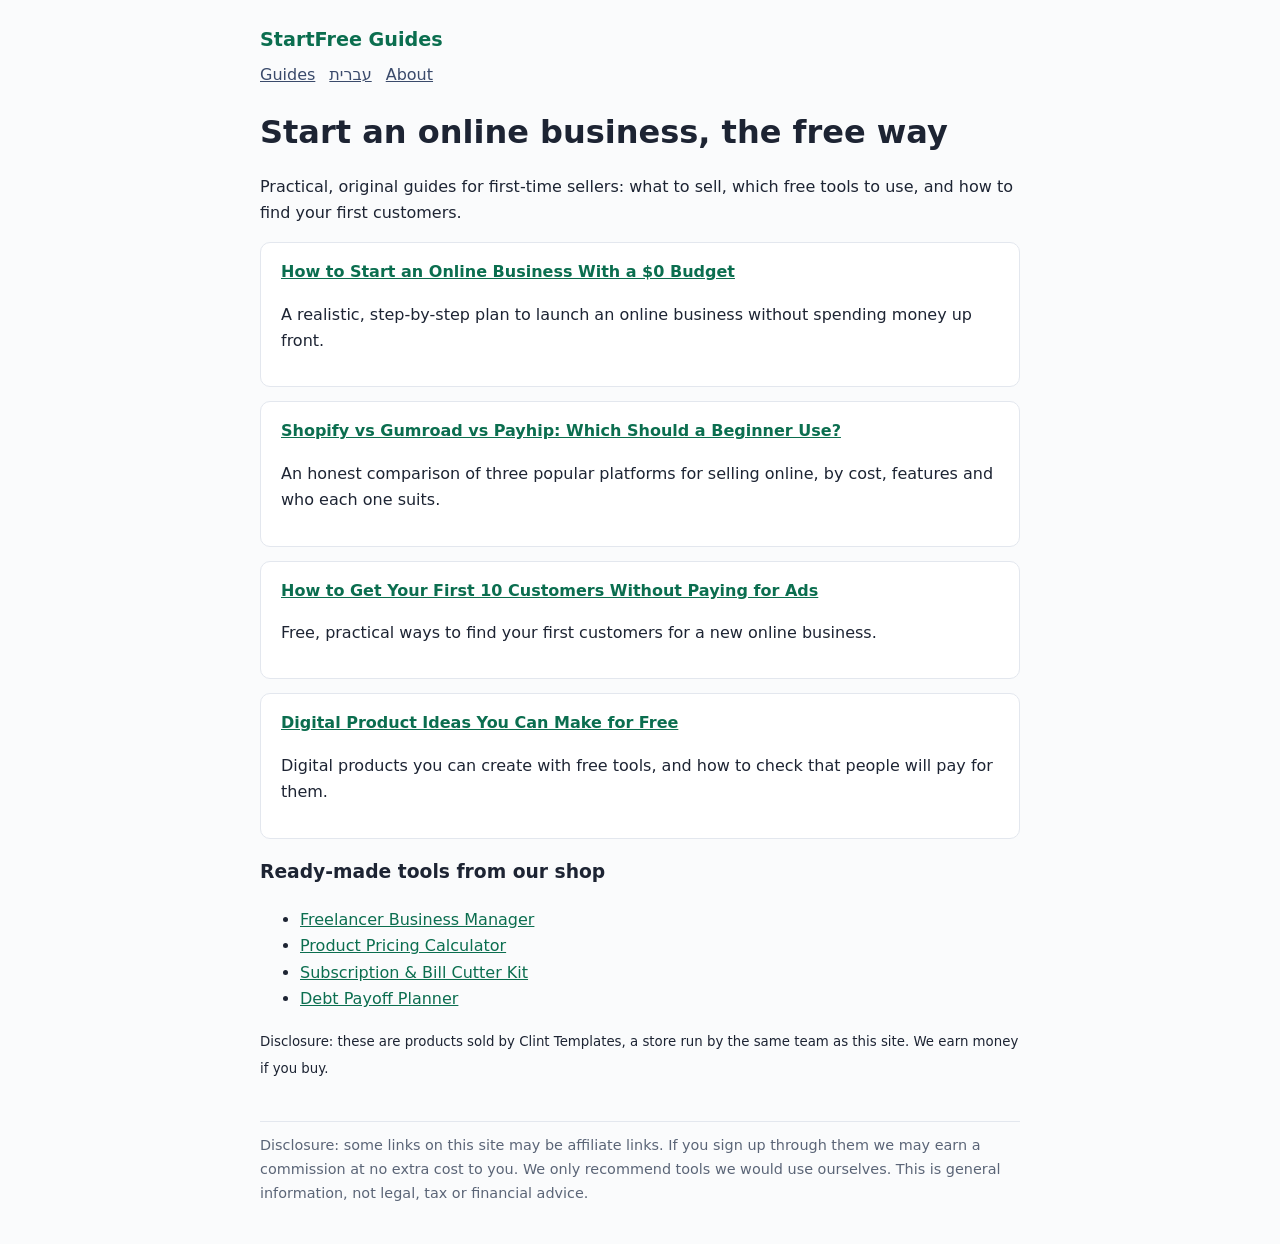
<file: index.html>
<!doctype html><html lang="en"><head><meta charset="utf-8"><meta name="viewport" content="width=device-width,initial-scale=1"><title>Free guides to starting an online business | StartFree Guides</title><meta name="description" content="Original, practical guides to starting and growing an online business with little or no money."><link rel="stylesheet" href="./style.css"></head><body><header><a href="./index.html">StartFree Guides</a></header><nav><a href="./index.html">Guides</a><a href="./he/index.html">עברית</a><a href="./about.html">About</a></nav><main><h1>Start an online business, the free way</h1><p>Practical, original guides for first-time sellers: what to sell, which free tools to use, and how to find your first customers.</p><div class="card"><a href="./guides/start-online-business-zero-budget.html"><b>How to Start an Online Business With a $0 Budget</b></a><p>A realistic, step-by-step plan to launch an online business without spending money up front.</p></div><div class="card"><a href="./guides/shopify-vs-gumroad-vs-payhip.html"><b>Shopify vs Gumroad vs Payhip: Which Should a Beginner Use?</b></a><p>An honest comparison of three popular platforms for selling online, by cost, features and who each one suits.</p></div><div class="card"><a href="./guides/first-10-customers-free.html"><b>How to Get Your First 10 Customers Without Paying for Ads</b></a><p>Free, practical ways to find your first customers for a new online business.</p></div><div class="card"><a href="./guides/digital-products-that-sell.html"><b>Digital Product Ideas You Can Make for Free</b></a><p>Digital products you can create with free tools, and how to check that people will pay for them.</p></div><aside class="shop"><h3>Ready-made tools from our shop</h3><ul><li><a href="https://payhip.com/b/fDi1v" rel="sponsored">Freelancer Business Manager</a></li><li><a href="https://payhip.com/b/T2Mtr" rel="sponsored">Product Pricing Calculator</a></li><li><a href="https://payhip.com/b/roe0u" rel="sponsored">Subscription & Bill Cutter Kit</a></li><li><a href="https://payhip.com/b/HU358" rel="sponsored">Debt Payoff Planner</a></li></ul><p><small>Disclosure: these are products sold by Clint Templates, a store run by the same team as this site. We earn money if you buy.</small></p></aside>
</main><p class="note">Disclosure: some links on this site may be affiliate links. If you sign up through them we may earn a commission at no extra cost to you. We only recommend tools we would use ourselves. This is general information, not legal, tax or financial advice.</p></body></html>
</file>
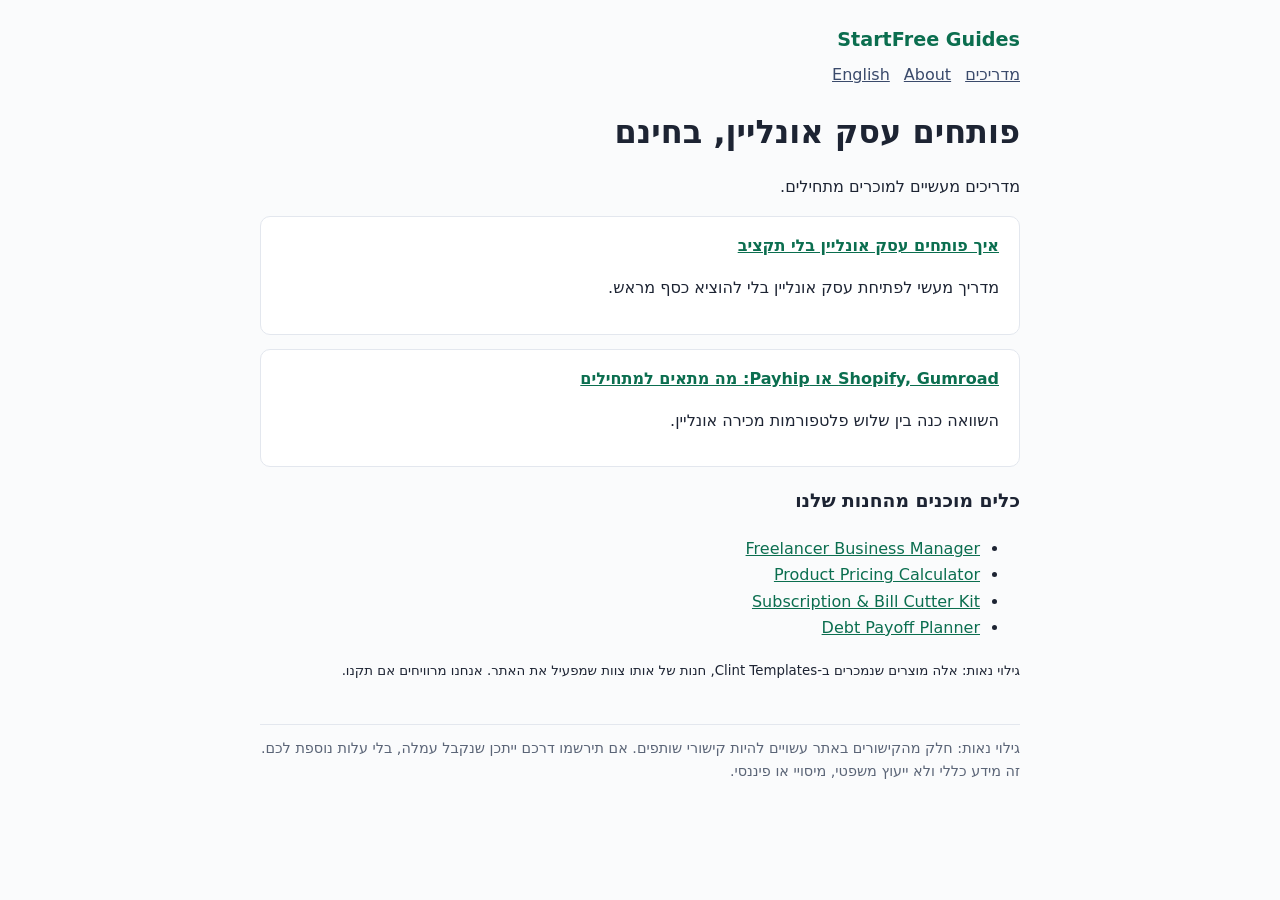
<file: he/index.html>
<!doctype html><html lang="he" dir="rtl"><head><meta charset="utf-8"><meta name="viewport" content="width=device-width,initial-scale=1"><title>מדריכים לפתיחת עסק אונליין | StartFree Guides</title><meta name="description" content="מדריכים מקוריים ומעשיים לפתיחת עסק אונליין בחינם."><link rel="stylesheet" href="../style.css"></head><body><header><a href="../he/index.html">StartFree Guides</a></header><nav><a href="../he/index.html">מדריכים</a><a href="../index.html">English</a><a href="../about.html">About</a></nav><main><h1>פותחים עסק אונליין, בחינם</h1><p>מדריכים מעשיים למוכרים מתחילים.</p><div class="card"><a href="../he/guides/business-online-free.html"><b>איך פותחים עסק אונליין בלי תקציב</b></a><p>מדריך מעשי לפתיחת עסק אונליין בלי להוציא כסף מראש.</p></div><div class="card"><a href="../he/guides/platforms-compare.html"><b>Shopify, Gumroad או Payhip: מה מתאים למתחילים</b></a><p>השוואה כנה בין שלוש פלטפורמות מכירה אונליין.</p></div><aside class="shop" dir="rtl"><h3>כלים מוכנים מהחנות שלנו</h3><ul><li><a href="https://payhip.com/b/fDi1v" rel="sponsored">Freelancer Business Manager</a></li><li><a href="https://payhip.com/b/T2Mtr" rel="sponsored">Product Pricing Calculator</a></li><li><a href="https://payhip.com/b/roe0u" rel="sponsored">Subscription & Bill Cutter Kit</a></li><li><a href="https://payhip.com/b/HU358" rel="sponsored">Debt Payoff Planner</a></li></ul><p><small>גילוי נאות: אלה מוצרים שנמכרים ב-Clint Templates, חנות של אותו צוות שמפעיל את האתר. אנחנו מרוויחים אם תקנו.</small></p></aside>
</main><p class="note">גילוי נאות: חלק מהקישורים באתר עשויים להיות קישורי שותפים. אם תירשמו דרכם ייתכן שנקבל עמלה, בלי עלות נוספת לכם. זה מידע כללי ולא ייעוץ משפטי, מיסויי או פיננסי.</p></body></html>
</file>
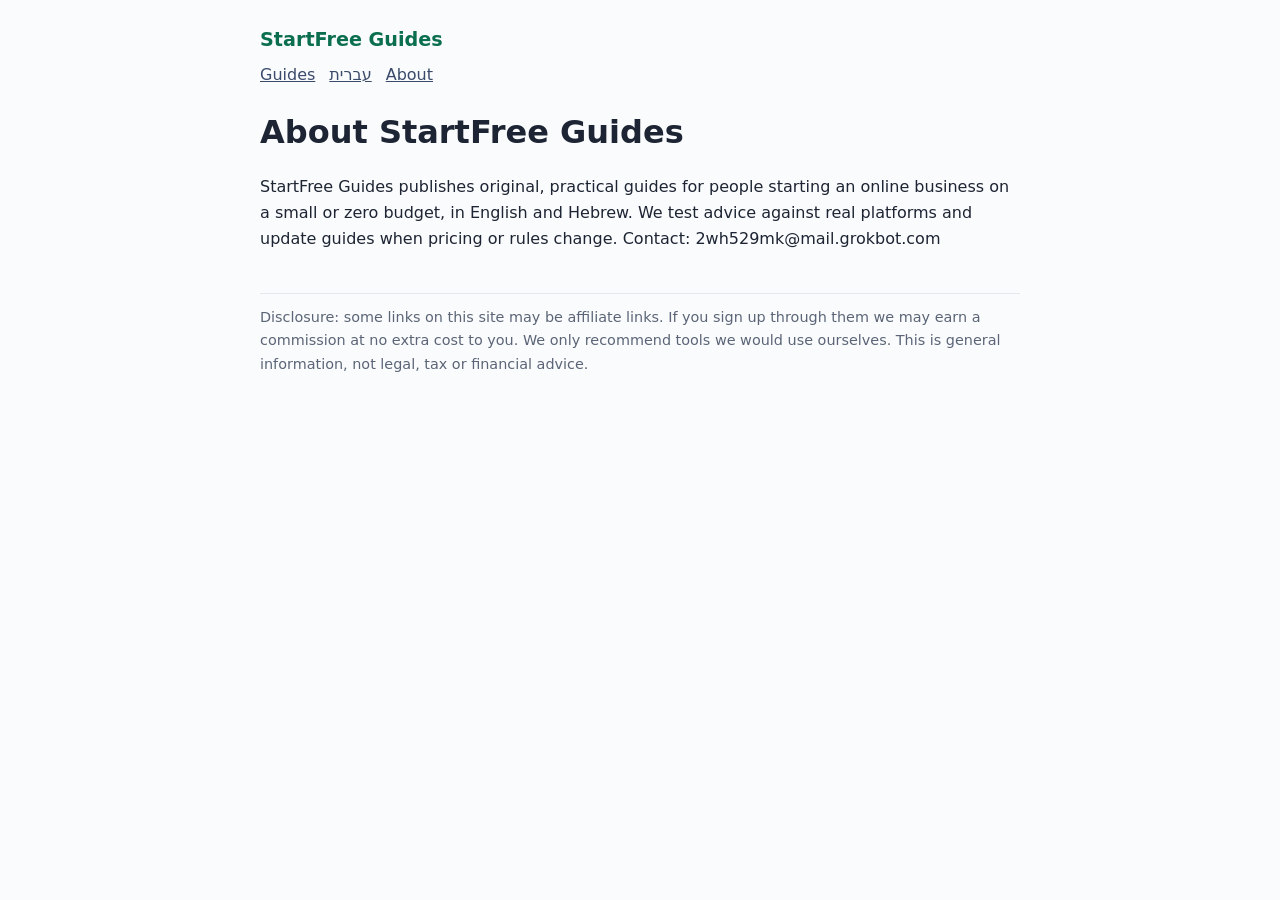
<file: about.html>
<!doctype html><html lang="en"><head><meta charset="utf-8"><meta name="viewport" content="width=device-width,initial-scale=1"><title>About | StartFree Guides</title><meta name="description" content="About StartFree Guides."><link rel="stylesheet" href="./style.css"></head><body><header><a href="./index.html">StartFree Guides</a></header><nav><a href="./index.html">Guides</a><a href="./he/index.html">עברית</a><a href="./about.html">About</a></nav><main><h1>About StartFree Guides</h1><p>StartFree Guides publishes original, practical guides for people starting an online business on a small or zero budget, in English and Hebrew. We test advice against real platforms and update guides when pricing or rules change. Contact: 2wh529mk@mail.grokbot.com</p></main><p class="note">Disclosure: some links on this site may be affiliate links. If you sign up through them we may earn a commission at no extra cost to you. We only recommend tools we would use ourselves. This is general information, not legal, tax or financial advice.</p></body></html>
</file>
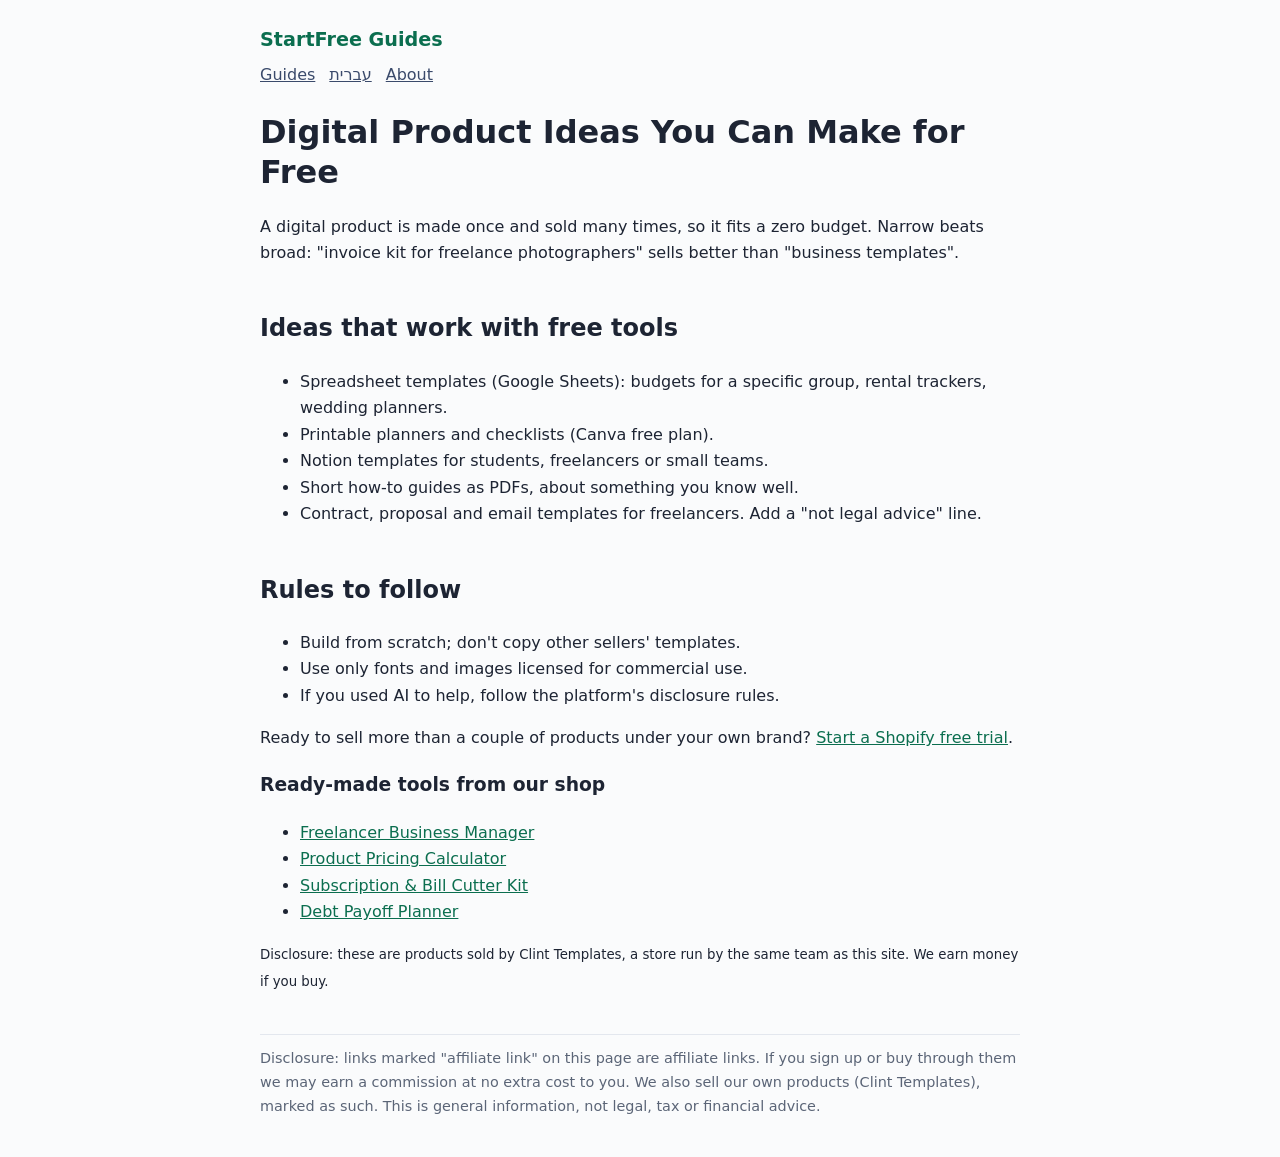
<file: guides/digital-products-that-sell.html>
<!doctype html><html lang="en"><head><meta charset="utf-8"><meta name="viewport" content="width=device-width,initial-scale=1"><title>Digital Product Ideas You Can Make for Free | StartFree Guides</title><meta name="description" content="Digital products you can create with free tools, and how to check that people will pay for them."><link rel="stylesheet" href="../style.css"></head><body><header><a href="../index.html">StartFree Guides</a></header><nav><a href="../index.html">Guides</a><a href="../he/index.html">עברית</a><a href="../about.html">About</a></nav><main><h1>Digital Product Ideas You Can Make for Free</h1>
<p>A digital product is made once and sold many times, so it fits a zero budget. Narrow beats broad: "invoice kit for freelance photographers" sells better than "business templates".</p>
<h2>Ideas that work with free tools</h2>
<ul><li>Spreadsheet templates (Google Sheets): budgets for a specific group, rental trackers, wedding planners.</li><li>Printable planners and checklists (Canva free plan).</li><li>Notion templates for students, freelancers or small teams.</li><li>Short how-to guides as PDFs, about something you know well.</li><li>Contract, proposal and email templates for freelancers. Add a "not legal advice" line.</li></ul>
<h2>Rules to follow</h2>
<ul><li>Build from scratch; don't copy other sellers' templates.</li><li>Use only fonts and images licensed for commercial use.</li><li>If you used AI to help, follow the platform's disclosure rules.</li></ul>
<p>Ready to sell more than a couple of products under your own brand? <a href="https://www.shopify.com/free-trial" rel="sponsored nofollow">Start a Shopify free trial</a>.</p><aside class="shop"><h3>Ready-made tools from our shop</h3><ul><li><a href="https://payhip.com/b/fDi1v" rel="sponsored">Freelancer Business Manager</a></li><li><a href="https://payhip.com/b/T2Mtr" rel="sponsored">Product Pricing Calculator</a></li><li><a href="https://payhip.com/b/roe0u" rel="sponsored">Subscription & Bill Cutter Kit</a></li><li><a href="https://payhip.com/b/HU358" rel="sponsored">Debt Payoff Planner</a></li></ul><p><small>Disclosure: these are products sold by Clint Templates, a store run by the same team as this site. We earn money if you buy.</small></p></aside>
</main><p class="note">Disclosure: links marked "affiliate link" on this page are affiliate links. If you sign up or buy through them we may earn a commission at no extra cost to you. We also sell our own products (Clint Templates), marked as such. This is general information, not legal, tax or financial advice.</p></body></html>
</file>
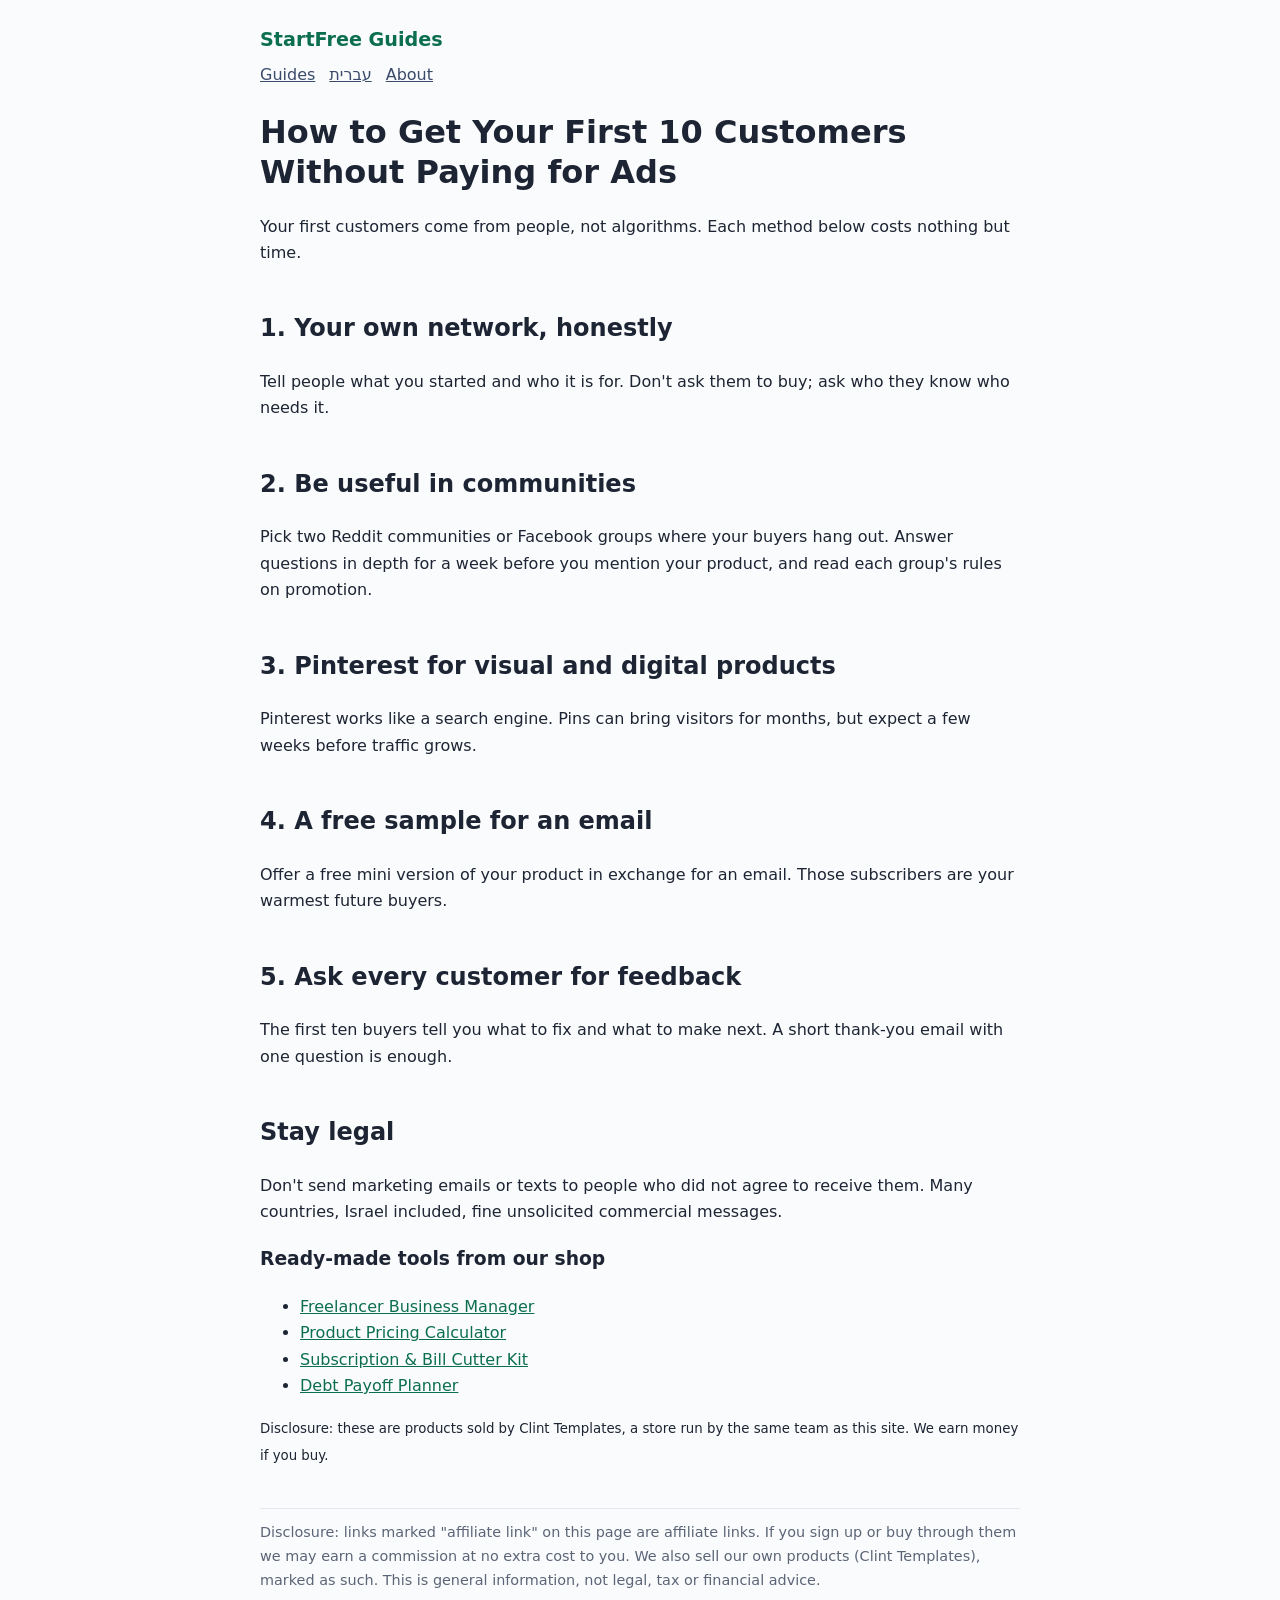
<file: guides/first-10-customers-free.html>
<!doctype html><html lang="en"><head><meta charset="utf-8"><meta name="viewport" content="width=device-width,initial-scale=1"><title>How to Get Your First 10 Customers Without Paying for Ads | StartFree Guides</title><meta name="description" content="Free, practical ways to find your first customers for a new online business."><link rel="stylesheet" href="../style.css"></head><body><header><a href="../index.html">StartFree Guides</a></header><nav><a href="../index.html">Guides</a><a href="../he/index.html">עברית</a><a href="../about.html">About</a></nav><main><h1>How to Get Your First 10 Customers Without Paying for Ads</h1>
<p>Your first customers come from people, not algorithms. Each method below costs nothing but time.</p>
<h2>1. Your own network, honestly</h2><p>Tell people what you started and who it is for. Don't ask them to buy; ask who they know who needs it.</p>
<h2>2. Be useful in communities</h2><p>Pick two Reddit communities or Facebook groups where your buyers hang out. Answer questions in depth for a week before you mention your product, and read each group's rules on promotion.</p>
<h2>3. Pinterest for visual and digital products</h2><p>Pinterest works like a search engine. Pins can bring visitors for months, but expect a few weeks before traffic grows.</p>
<h2>4. A free sample for an email</h2><p>Offer a free mini version of your product in exchange for an email. Those subscribers are your warmest future buyers.</p>
<h2>5. Ask every customer for feedback</h2><p>The first ten buyers tell you what to fix and what to make next. A short thank-you email with one question is enough.</p>
<h2>Stay legal</h2><p>Don't send marketing emails or texts to people who did not agree to receive them. Many countries, Israel included, fine unsolicited commercial messages.</p><aside class="shop"><h3>Ready-made tools from our shop</h3><ul><li><a href="https://payhip.com/b/fDi1v" rel="sponsored">Freelancer Business Manager</a></li><li><a href="https://payhip.com/b/T2Mtr" rel="sponsored">Product Pricing Calculator</a></li><li><a href="https://payhip.com/b/roe0u" rel="sponsored">Subscription & Bill Cutter Kit</a></li><li><a href="https://payhip.com/b/HU358" rel="sponsored">Debt Payoff Planner</a></li></ul><p><small>Disclosure: these are products sold by Clint Templates, a store run by the same team as this site. We earn money if you buy.</small></p></aside>
</main><p class="note">Disclosure: links marked "affiliate link" on this page are affiliate links. If you sign up or buy through them we may earn a commission at no extra cost to you. We also sell our own products (Clint Templates), marked as such. This is general information, not legal, tax or financial advice.</p></body></html>
</file>
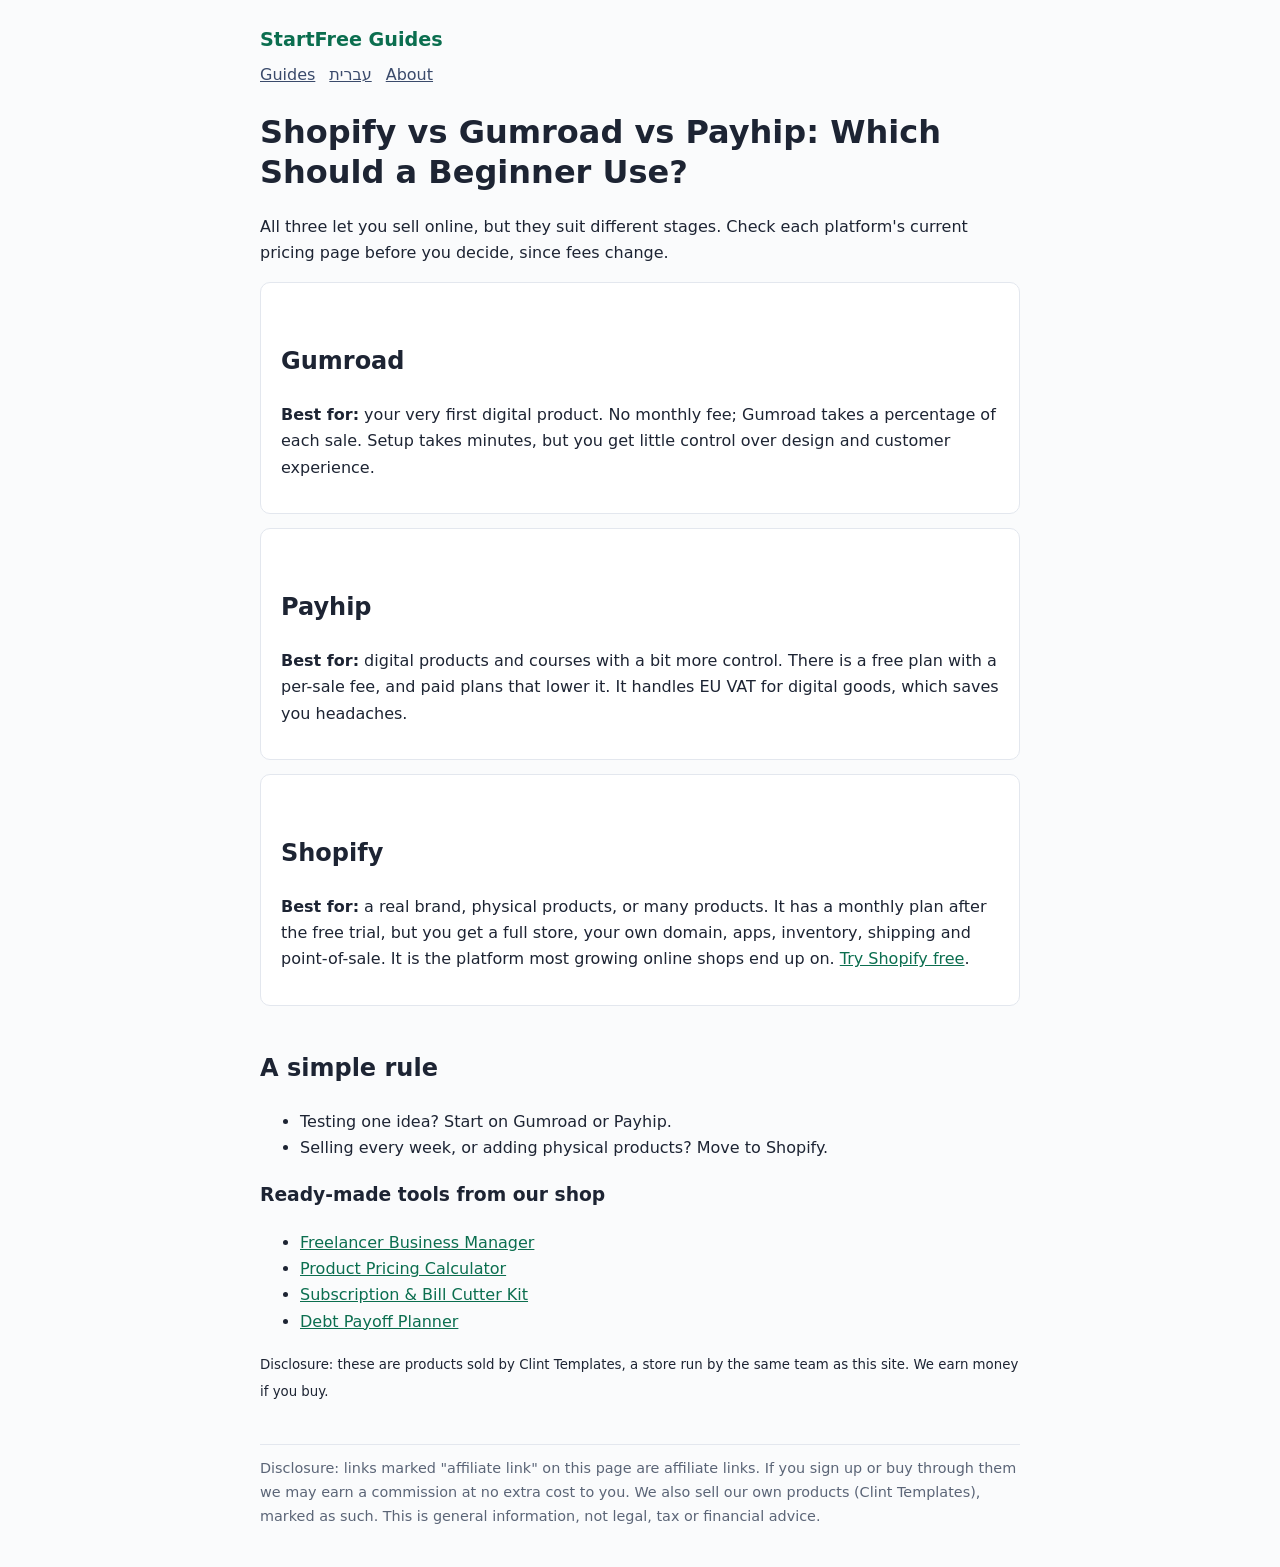
<file: guides/shopify-vs-gumroad-vs-payhip.html>
<!doctype html><html lang="en"><head><meta charset="utf-8"><meta name="viewport" content="width=device-width,initial-scale=1"><title>Shopify vs Gumroad vs Payhip: Which Should a Beginner Use? | StartFree Guides</title><meta name="description" content="An honest comparison of three popular platforms for selling online, by cost, features and who each one suits."><link rel="stylesheet" href="../style.css"></head><body><header><a href="../index.html">StartFree Guides</a></header><nav><a href="../index.html">Guides</a><a href="../he/index.html">עברית</a><a href="../about.html">About</a></nav><main><h1>Shopify vs Gumroad vs Payhip: Which Should a Beginner Use?</h1>
<p>All three let you sell online, but they suit different stages. Check each platform's current pricing page before you decide, since fees change.</p>
<div class="card"><h2>Gumroad</h2><p><b>Best for:</b> your very first digital product. No monthly fee; Gumroad takes a percentage of each sale. Setup takes minutes, but you get little control over design and customer experience.</p></div>
<div class="card"><h2>Payhip</h2><p><b>Best for:</b> digital products and courses with a bit more control. There is a free plan with a per-sale fee, and paid plans that lower it. It handles EU VAT for digital goods, which saves you headaches.</p></div>
<div class="card"><h2>Shopify</h2><p><b>Best for:</b> a real brand, physical products, or many products. It has a monthly plan after the free trial, but you get a full store, your own domain, apps, inventory, shipping and point-of-sale. It is the platform most growing online shops end up on. <a href="https://www.shopify.com/free-trial" rel="sponsored nofollow">Try Shopify free</a>.</p></div>
<h2>A simple rule</h2>
<ul><li>Testing one idea? Start on Gumroad or Payhip.</li><li>Selling every week, or adding physical products? Move to Shopify.</li></ul><aside class="shop"><h3>Ready-made tools from our shop</h3><ul><li><a href="https://payhip.com/b/fDi1v" rel="sponsored">Freelancer Business Manager</a></li><li><a href="https://payhip.com/b/T2Mtr" rel="sponsored">Product Pricing Calculator</a></li><li><a href="https://payhip.com/b/roe0u" rel="sponsored">Subscription & Bill Cutter Kit</a></li><li><a href="https://payhip.com/b/HU358" rel="sponsored">Debt Payoff Planner</a></li></ul><p><small>Disclosure: these are products sold by Clint Templates, a store run by the same team as this site. We earn money if you buy.</small></p></aside>
</main><p class="note">Disclosure: links marked "affiliate link" on this page are affiliate links. If you sign up or buy through them we may earn a commission at no extra cost to you. We also sell our own products (Clint Templates), marked as such. This is general information, not legal, tax or financial advice.</p></body></html>
</file>
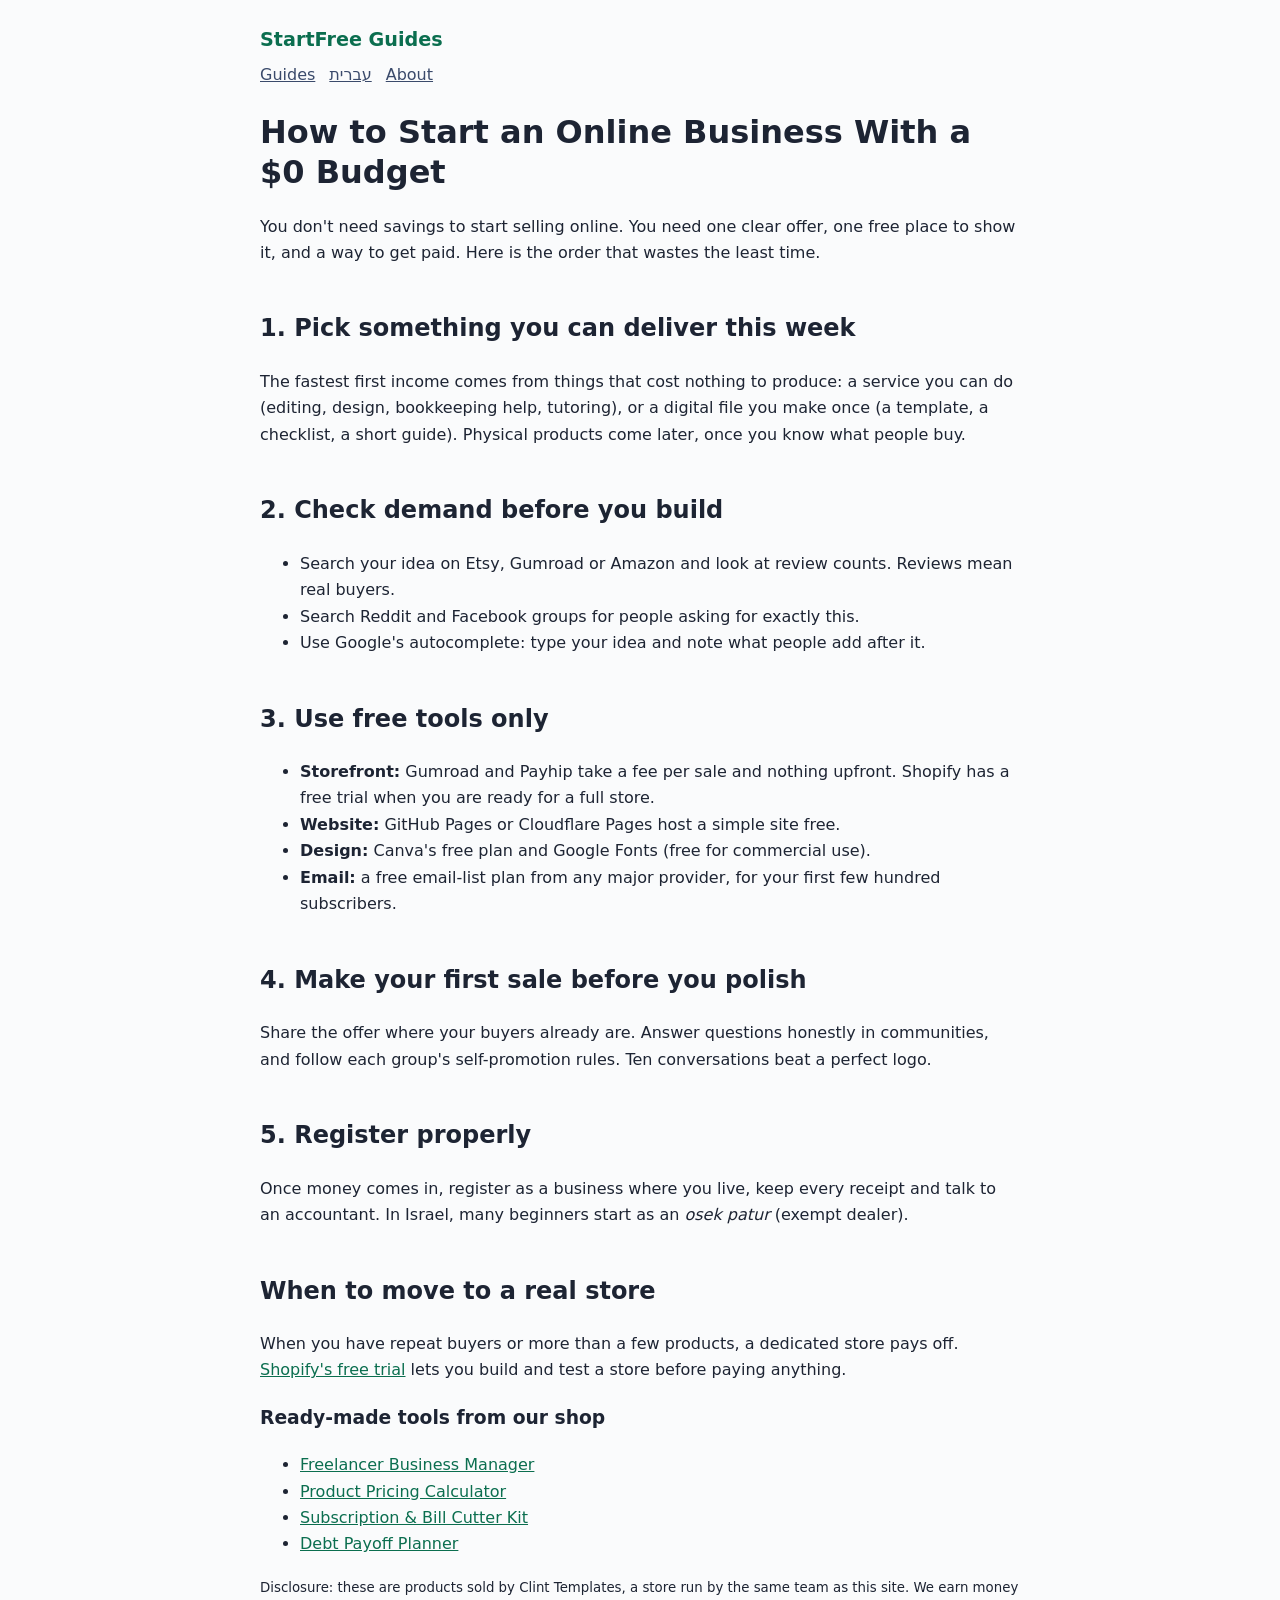
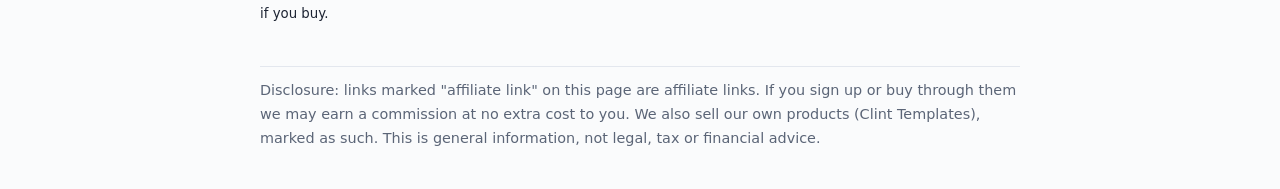
<file: guides/start-online-business-zero-budget.html>
<!doctype html><html lang="en"><head><meta charset="utf-8"><meta name="viewport" content="width=device-width,initial-scale=1"><title>How to Start an Online Business With a $0 Budget | StartFree Guides</title><meta name="description" content="A realistic, step-by-step plan to launch an online business without spending money up front."><link rel="stylesheet" href="../style.css"></head><body><header><a href="../index.html">StartFree Guides</a></header><nav><a href="../index.html">Guides</a><a href="../he/index.html">עברית</a><a href="../about.html">About</a></nav><main><h1>How to Start an Online Business With a $0 Budget</h1>
<p>You don't need savings to start selling online. You need one clear offer, one free place to show it, and a way to get paid. Here is the order that wastes the least time.</p>
<h2>1. Pick something you can deliver this week</h2>
<p>The fastest first income comes from things that cost nothing to produce: a service you can do (editing, design, bookkeeping help, tutoring), or a digital file you make once (a template, a checklist, a short guide). Physical products come later, once you know what people buy.</p>
<h2>2. Check demand before you build</h2>
<ul><li>Search your idea on Etsy, Gumroad or Amazon and look at review counts. Reviews mean real buyers.</li><li>Search Reddit and Facebook groups for people asking for exactly this.</li><li>Use Google's autocomplete: type your idea and note what people add after it.</li></ul>
<h2>3. Use free tools only</h2>
<ul><li><b>Storefront:</b> Gumroad and Payhip take a fee per sale and nothing upfront. Shopify has a free trial when you are ready for a full store.</li><li><b>Website:</b> GitHub Pages or Cloudflare Pages host a simple site free.</li><li><b>Design:</b> Canva's free plan and Google Fonts (free for commercial use).</li><li><b>Email:</b> a free email-list plan from any major provider, for your first few hundred subscribers.</li></ul>
<h2>4. Make your first sale before you polish</h2>
<p>Share the offer where your buyers already are. Answer questions honestly in communities, and follow each group's self-promotion rules. Ten conversations beat a perfect logo.</p>
<h2>5. Register properly</h2>
<p>Once money comes in, register as a business where you live, keep every receipt and talk to an accountant. In Israel, many beginners start as an <i>osek patur</i> (exempt dealer).</p>
<h2>When to move to a real store</h2>
<p>When you have repeat buyers or more than a few products, a dedicated store pays off. <a href="https://www.shopify.com/free-trial" rel="sponsored nofollow">Shopify's free trial</a> lets you build and test a store before paying anything.</p><aside class="shop"><h3>Ready-made tools from our shop</h3><ul><li><a href="https://payhip.com/b/fDi1v" rel="sponsored">Freelancer Business Manager</a></li><li><a href="https://payhip.com/b/T2Mtr" rel="sponsored">Product Pricing Calculator</a></li><li><a href="https://payhip.com/b/roe0u" rel="sponsored">Subscription & Bill Cutter Kit</a></li><li><a href="https://payhip.com/b/HU358" rel="sponsored">Debt Payoff Planner</a></li></ul><p><small>Disclosure: these are products sold by Clint Templates, a store run by the same team as this site. We earn money if you buy.</small></p></aside>
</main><p class="note">Disclosure: links marked "affiliate link" on this page are affiliate links. If you sign up or buy through them we may earn a commission at no extra cost to you. We also sell our own products (Clint Templates), marked as such. This is general information, not legal, tax or financial advice.</p></body></html>
</file>
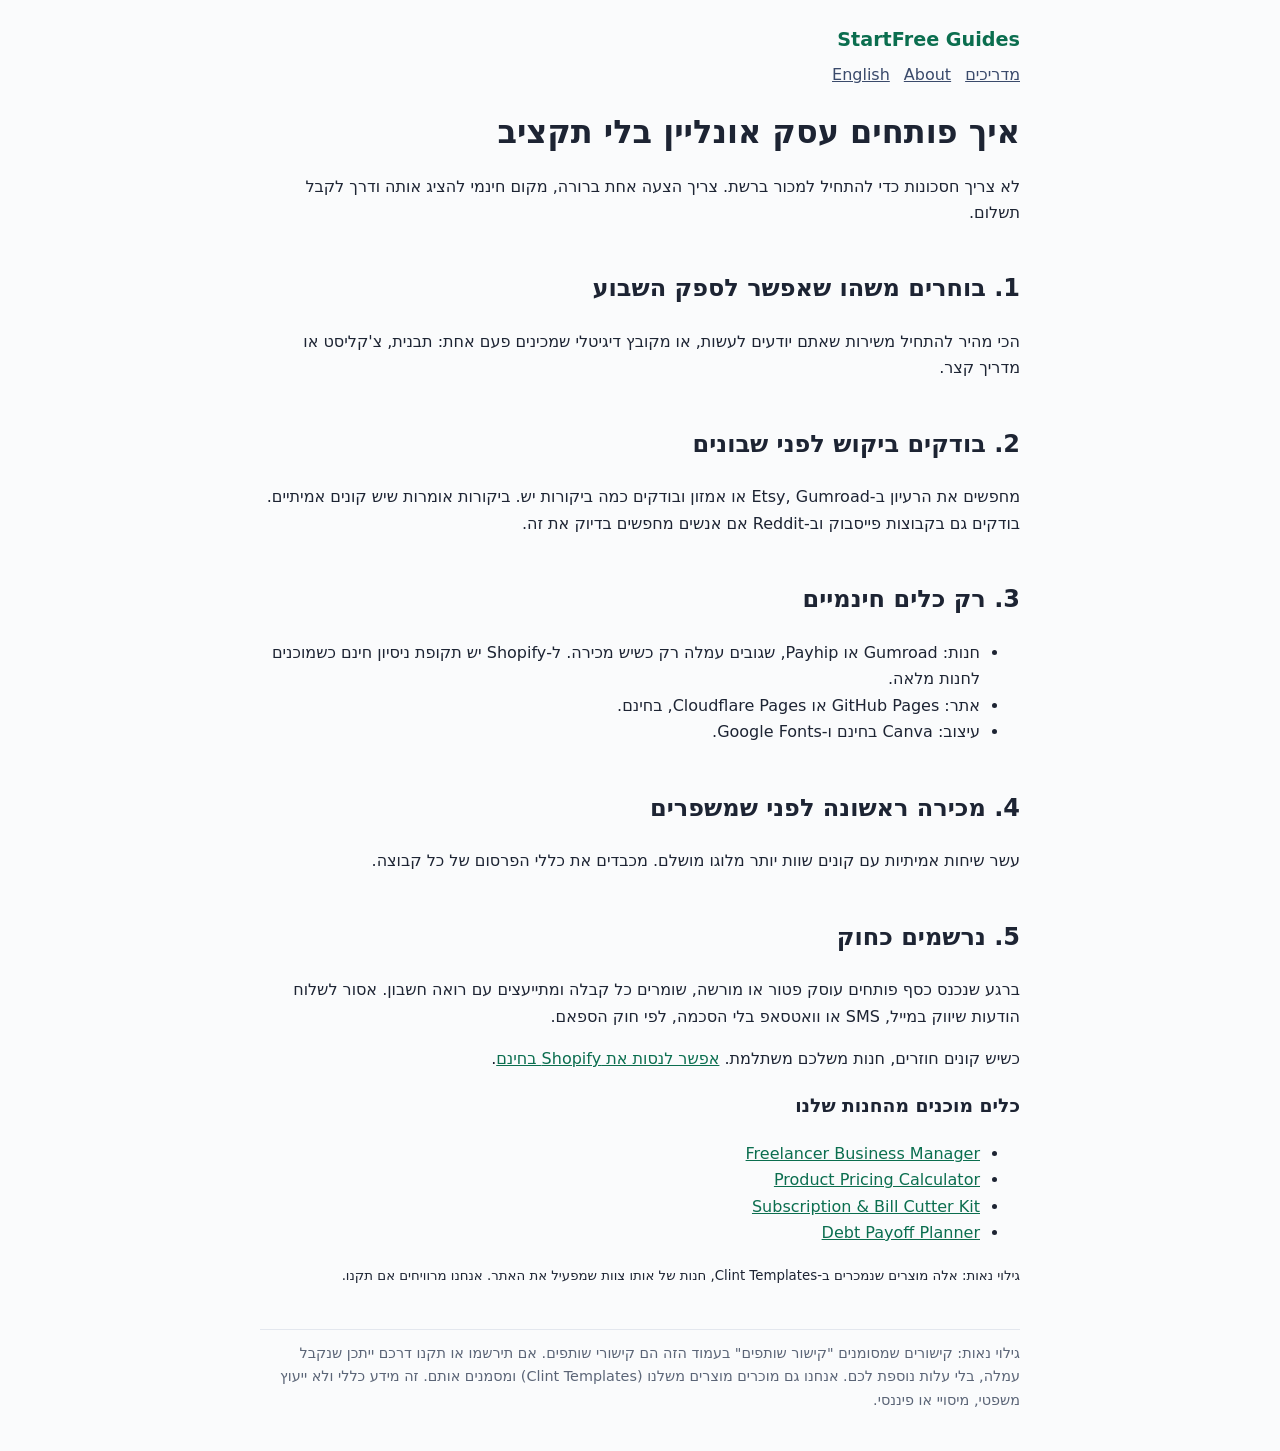
<file: he/guides/business-online-free.html>
<!doctype html><html lang="he" dir="rtl"><head><meta charset="utf-8"><meta name="viewport" content="width=device-width,initial-scale=1"><title>איך פותחים עסק אונליין בלי תקציב | StartFree Guides</title><meta name="description" content="מדריך מעשי לפתיחת עסק אונליין בלי להוציא כסף מראש."><link rel="stylesheet" href="../../style.css"></head><body><header><a href="../../he/">StartFree Guides</a></header><nav><a href="../../he/">מדריכים</a><a href="../../index.html">English</a><a href="../../about.html">About</a></nav><main><h1>איך פותחים עסק אונליין בלי תקציב</h1>
<p>לא צריך חסכונות כדי להתחיל למכור ברשת. צריך הצעה אחת ברורה, מקום חינמי להציג אותה ודרך לקבל תשלום.</p>
<h2>1. בוחרים משהו שאפשר לספק השבוע</h2><p>הכי מהיר להתחיל משירות שאתם יודעים לעשות, או מקובץ דיגיטלי שמכינים פעם אחת: תבנית, צ'קליסט או מדריך קצר.</p>
<h2>2. בודקים ביקוש לפני שבונים</h2><p>מחפשים את הרעיון ב-Etsy, Gumroad או אמזון ובודקים כמה ביקורות יש. ביקורות אומרות שיש קונים אמיתיים. בודקים גם בקבוצות פייסבוק וב-Reddit אם אנשים מחפשים בדיוק את זה.</p>
<h2>3. רק כלים חינמיים</h2><ul><li>חנות: Gumroad או Payhip, שגובים עמלה רק כשיש מכירה. ל-Shopify יש תקופת ניסיון חינם כשמוכנים לחנות מלאה.</li><li>אתר: GitHub Pages או Cloudflare Pages, בחינם.</li><li>עיצוב: Canva בחינם ו-Google Fonts.</li></ul>
<h2>4. מכירה ראשונה לפני שמשפרים</h2><p>עשר שיחות אמיתיות עם קונים שוות יותר מלוגו מושלם. מכבדים את כללי הפרסום של כל קבוצה.</p>
<h2>5. נרשמים כחוק</h2><p>ברגע שנכנס כסף פותחים עוסק פטור או מורשה, שומרים כל קבלה ומתייעצים עם רואה חשבון. אסור לשלוח הודעות שיווק במייל, SMS או וואטסאפ בלי הסכמה, לפי חוק הספאם.</p>
<p>כשיש קונים חוזרים, חנות משלכם משתלמת. <a href="https://www.shopify.com/free-trial" rel="sponsored nofollow">אפשר לנסות את Shopify בחינם</a>.</p><aside class="shop" dir="rtl"><h3>כלים מוכנים מהחנות שלנו</h3><ul><li><a href="https://payhip.com/b/fDi1v" rel="sponsored">Freelancer Business Manager</a></li><li><a href="https://payhip.com/b/T2Mtr" rel="sponsored">Product Pricing Calculator</a></li><li><a href="https://payhip.com/b/roe0u" rel="sponsored">Subscription & Bill Cutter Kit</a></li><li><a href="https://payhip.com/b/HU358" rel="sponsored">Debt Payoff Planner</a></li></ul><p><small>גילוי נאות: אלה מוצרים שנמכרים ב-Clint Templates, חנות של אותו צוות שמפעיל את האתר. אנחנו מרוויחים אם תקנו.</small></p></aside>
</main><p class="note">גילוי נאות: קישורים שמסומנים "קישור שותפים" בעמוד הזה הם קישורי שותפים. אם תירשמו או תקנו דרכם ייתכן שנקבל עמלה, בלי עלות נוספת לכם. אנחנו גם מוכרים מוצרים משלנו (Clint Templates) ומסמנים אותם. זה מידע כללי ולא ייעוץ משפטי, מיסויי או פיננסי.</p></body></html>
</file>
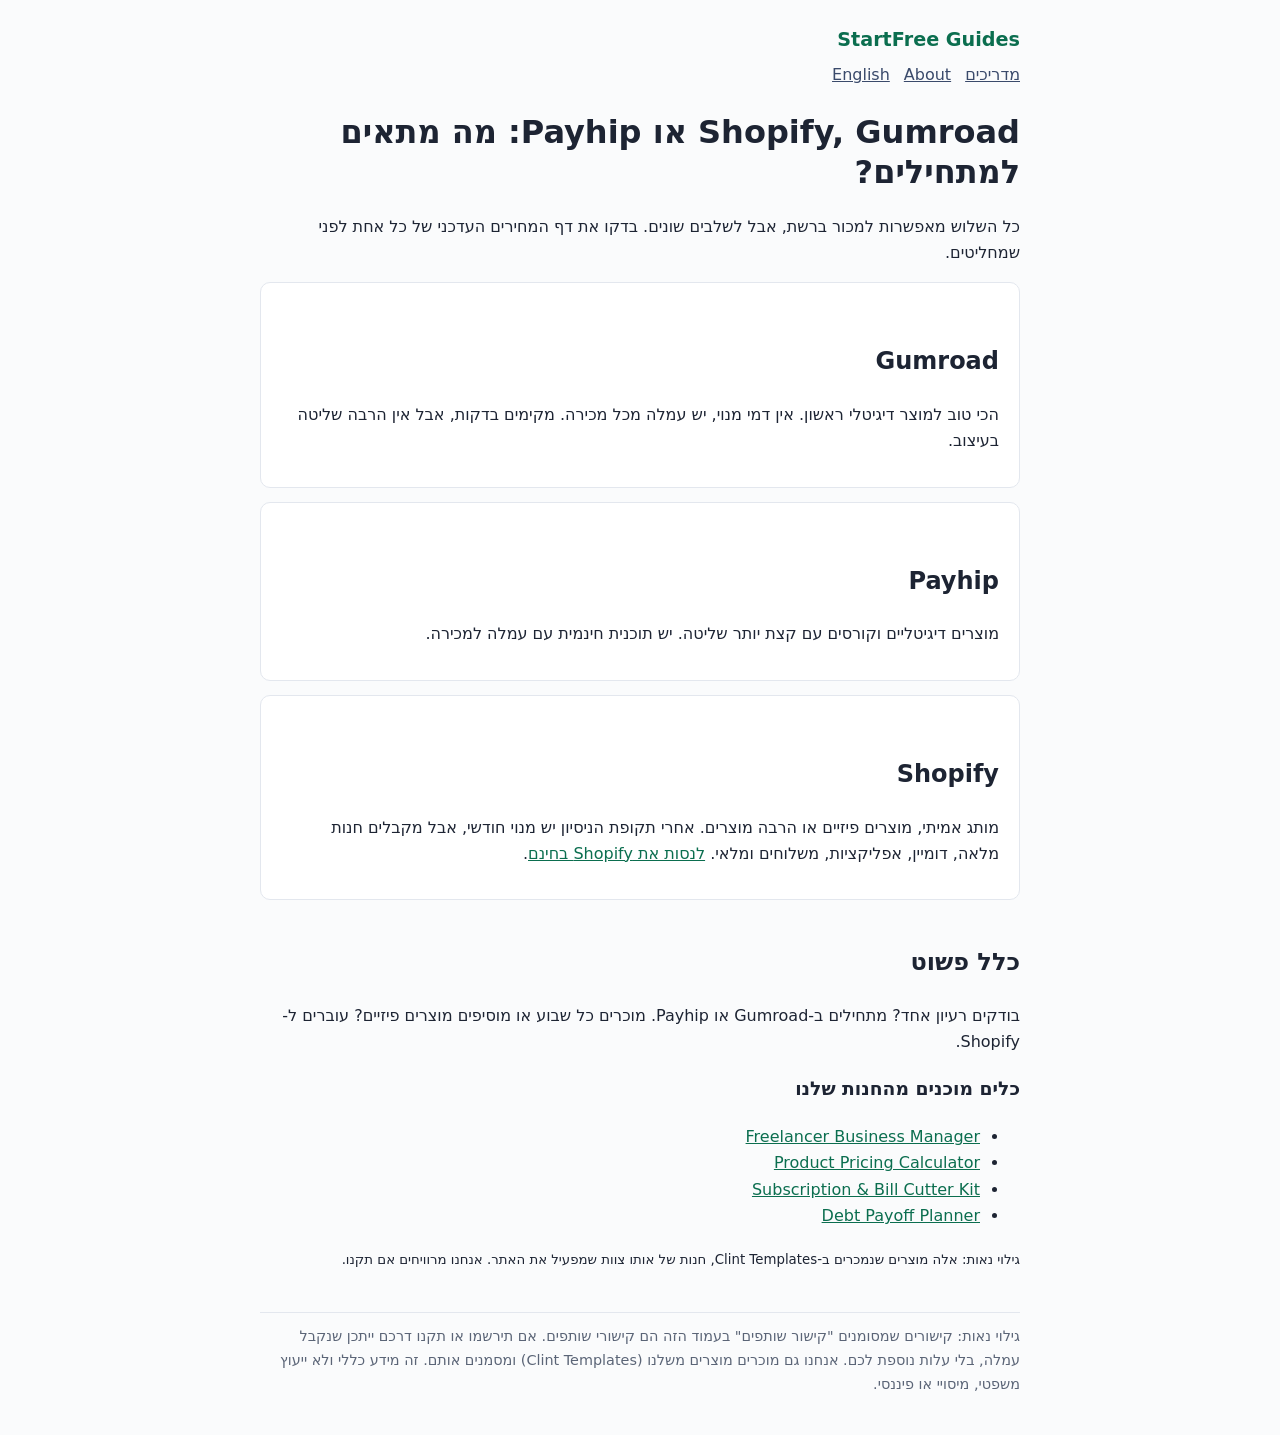
<file: he/guides/platforms-compare.html>
<!doctype html><html lang="he" dir="rtl"><head><meta charset="utf-8"><meta name="viewport" content="width=device-width,initial-scale=1"><title>Shopify, Gumroad או Payhip: מה מתאים למתחילים | StartFree Guides</title><meta name="description" content="השוואה כנה בין שלוש פלטפורמות מכירה אונליין."><link rel="stylesheet" href="../../style.css"></head><body><header><a href="../../he/">StartFree Guides</a></header><nav><a href="../../he/">מדריכים</a><a href="../../index.html">English</a><a href="../../about.html">About</a></nav><main><h1>Shopify, Gumroad או Payhip: מה מתאים למתחילים?</h1>
<p>כל השלוש מאפשרות למכור ברשת, אבל לשלבים שונים. בדקו את דף המחירים העדכני של כל אחת לפני שמחליטים.</p>
<div class="card"><h2>Gumroad</h2><p>הכי טוב למוצר דיגיטלי ראשון. אין דמי מנוי, יש עמלה מכל מכירה. מקימים בדקות, אבל אין הרבה שליטה בעיצוב.</p></div>
<div class="card"><h2>Payhip</h2><p>מוצרים דיגיטליים וקורסים עם קצת יותר שליטה. יש תוכנית חינמית עם עמלה למכירה.</p></div>
<div class="card"><h2>Shopify</h2><p>מותג אמיתי, מוצרים פיזיים או הרבה מוצרים. אחרי תקופת הניסיון יש מנוי חודשי, אבל מקבלים חנות מלאה, דומיין, אפליקציות, משלוחים ומלאי. <a href="https://www.shopify.com/free-trial" rel="sponsored nofollow">לנסות את Shopify בחינם</a>.</p></div>
<h2>כלל פשוט</h2><p>בודקים רעיון אחד? מתחילים ב-Gumroad או Payhip. מוכרים כל שבוע או מוסיפים מוצרים פיזיים? עוברים ל-Shopify.</p><aside class="shop" dir="rtl"><h3>כלים מוכנים מהחנות שלנו</h3><ul><li><a href="https://payhip.com/b/fDi1v" rel="sponsored">Freelancer Business Manager</a></li><li><a href="https://payhip.com/b/T2Mtr" rel="sponsored">Product Pricing Calculator</a></li><li><a href="https://payhip.com/b/roe0u" rel="sponsored">Subscription & Bill Cutter Kit</a></li><li><a href="https://payhip.com/b/HU358" rel="sponsored">Debt Payoff Planner</a></li></ul><p><small>גילוי נאות: אלה מוצרים שנמכרים ב-Clint Templates, חנות של אותו צוות שמפעיל את האתר. אנחנו מרוויחים אם תקנו.</small></p></aside>
</main><p class="note">גילוי נאות: קישורים שמסומנים "קישור שותפים" בעמוד הזה הם קישורי שותפים. אם תירשמו או תקנו דרכם ייתכן שנקבל עמלה, בלי עלות נוספת לכם. אנחנו גם מוכרים מוצרים משלנו (Clint Templates) ומסמנים אותם. זה מידע כללי ולא ייעוץ משפטי, מיסויי או פיננסי.</p></body></html>
</file>
<file: style.css>
body{font-family:system-ui,-apple-system,Segoe UI,Roboto,Arial,sans-serif;max-width:760px;margin:0 auto;padding:24px;line-height:1.65;color:#1d2433;background:#fafbfc}
header a{font-weight:700;font-size:1.2rem;color:#0b6e4f;text-decoration:none}nav{margin:6px 0 24px}nav a{margin-right:14px;color:#3a4a6b}
h1{line-height:1.25}h2{margin-top:1.8em}a{color:#0b6e4f}.card{background:#fff;border:1px solid #e3e7ee;border-radius:10px;padding:16px 20px;margin:14px 0}
.note{font-size:.9rem;color:#5b6577;border-top:1px solid #e3e7ee;margin-top:40px;padding-top:12px}code{background:#eef1f5;padding:1px 5px;border-radius:4px}
[dir=rtl] nav a{margin-right:0;margin-left:14px}
</file>
